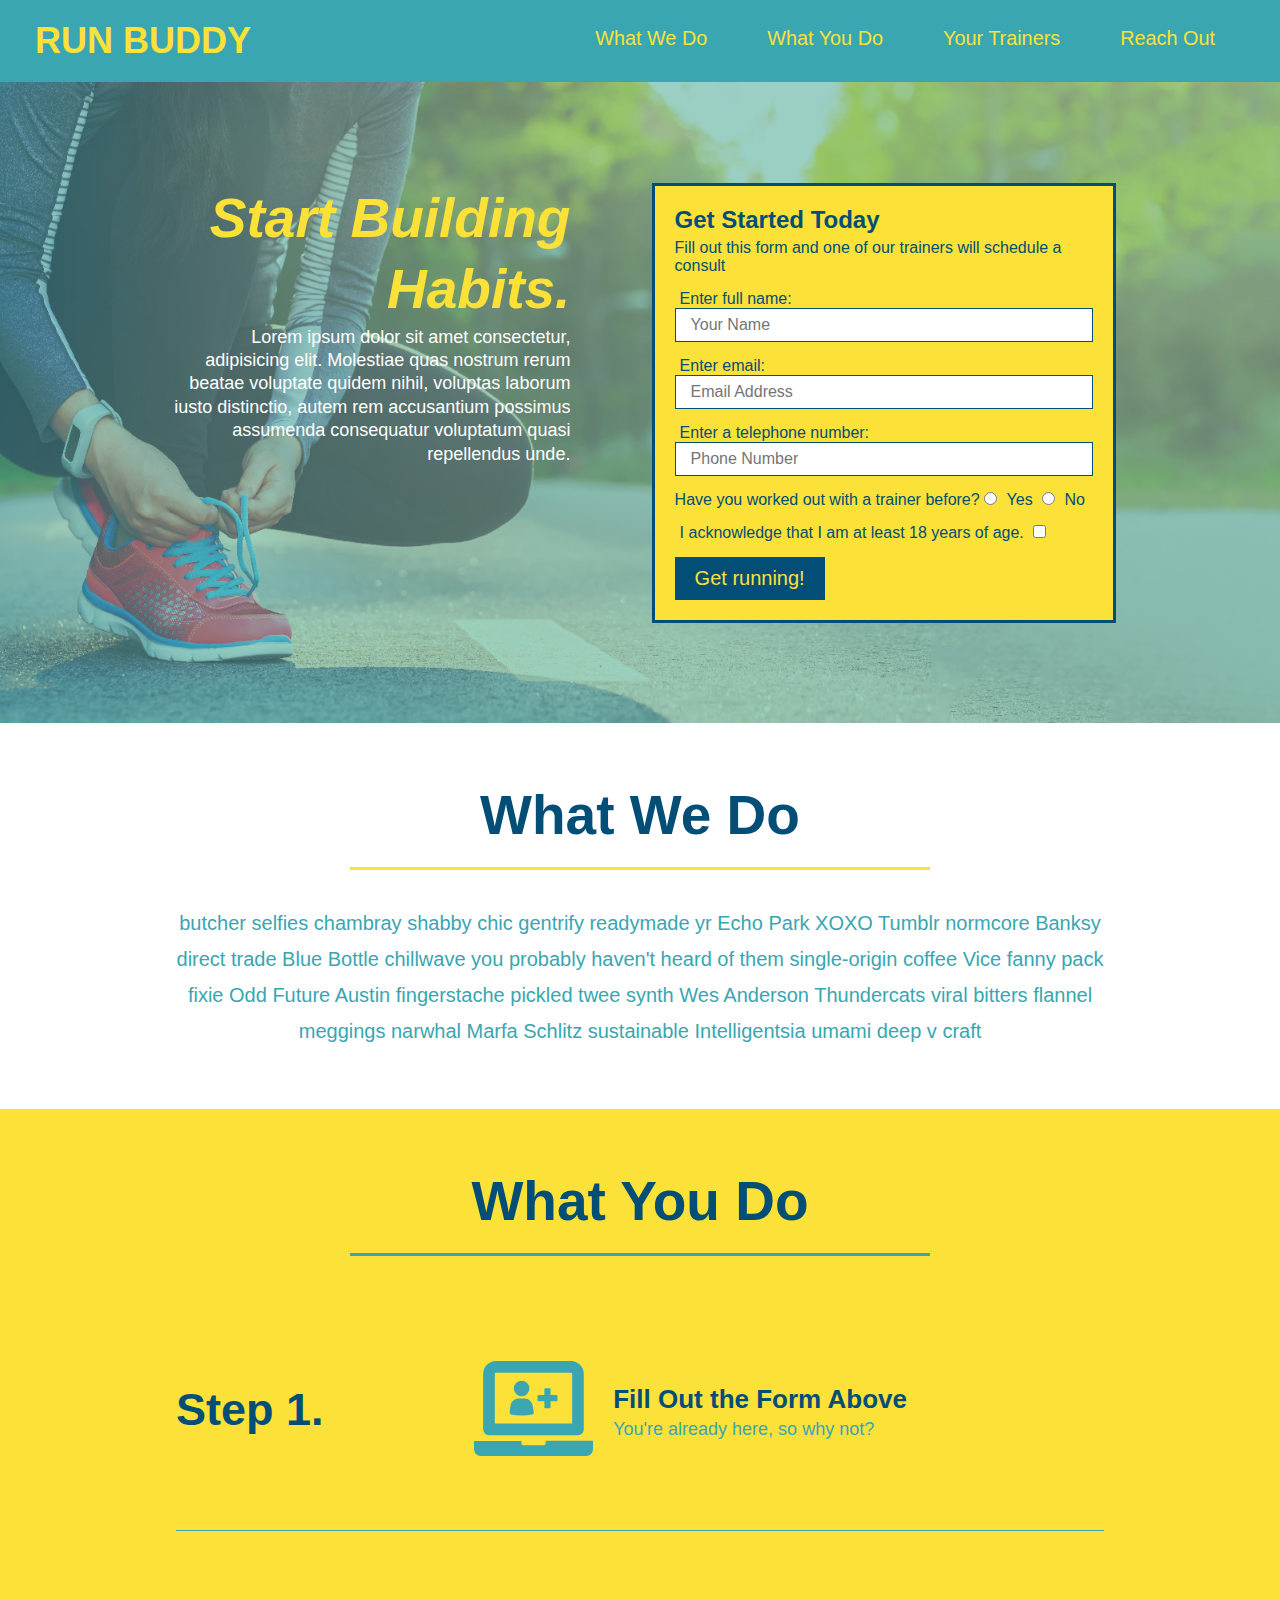
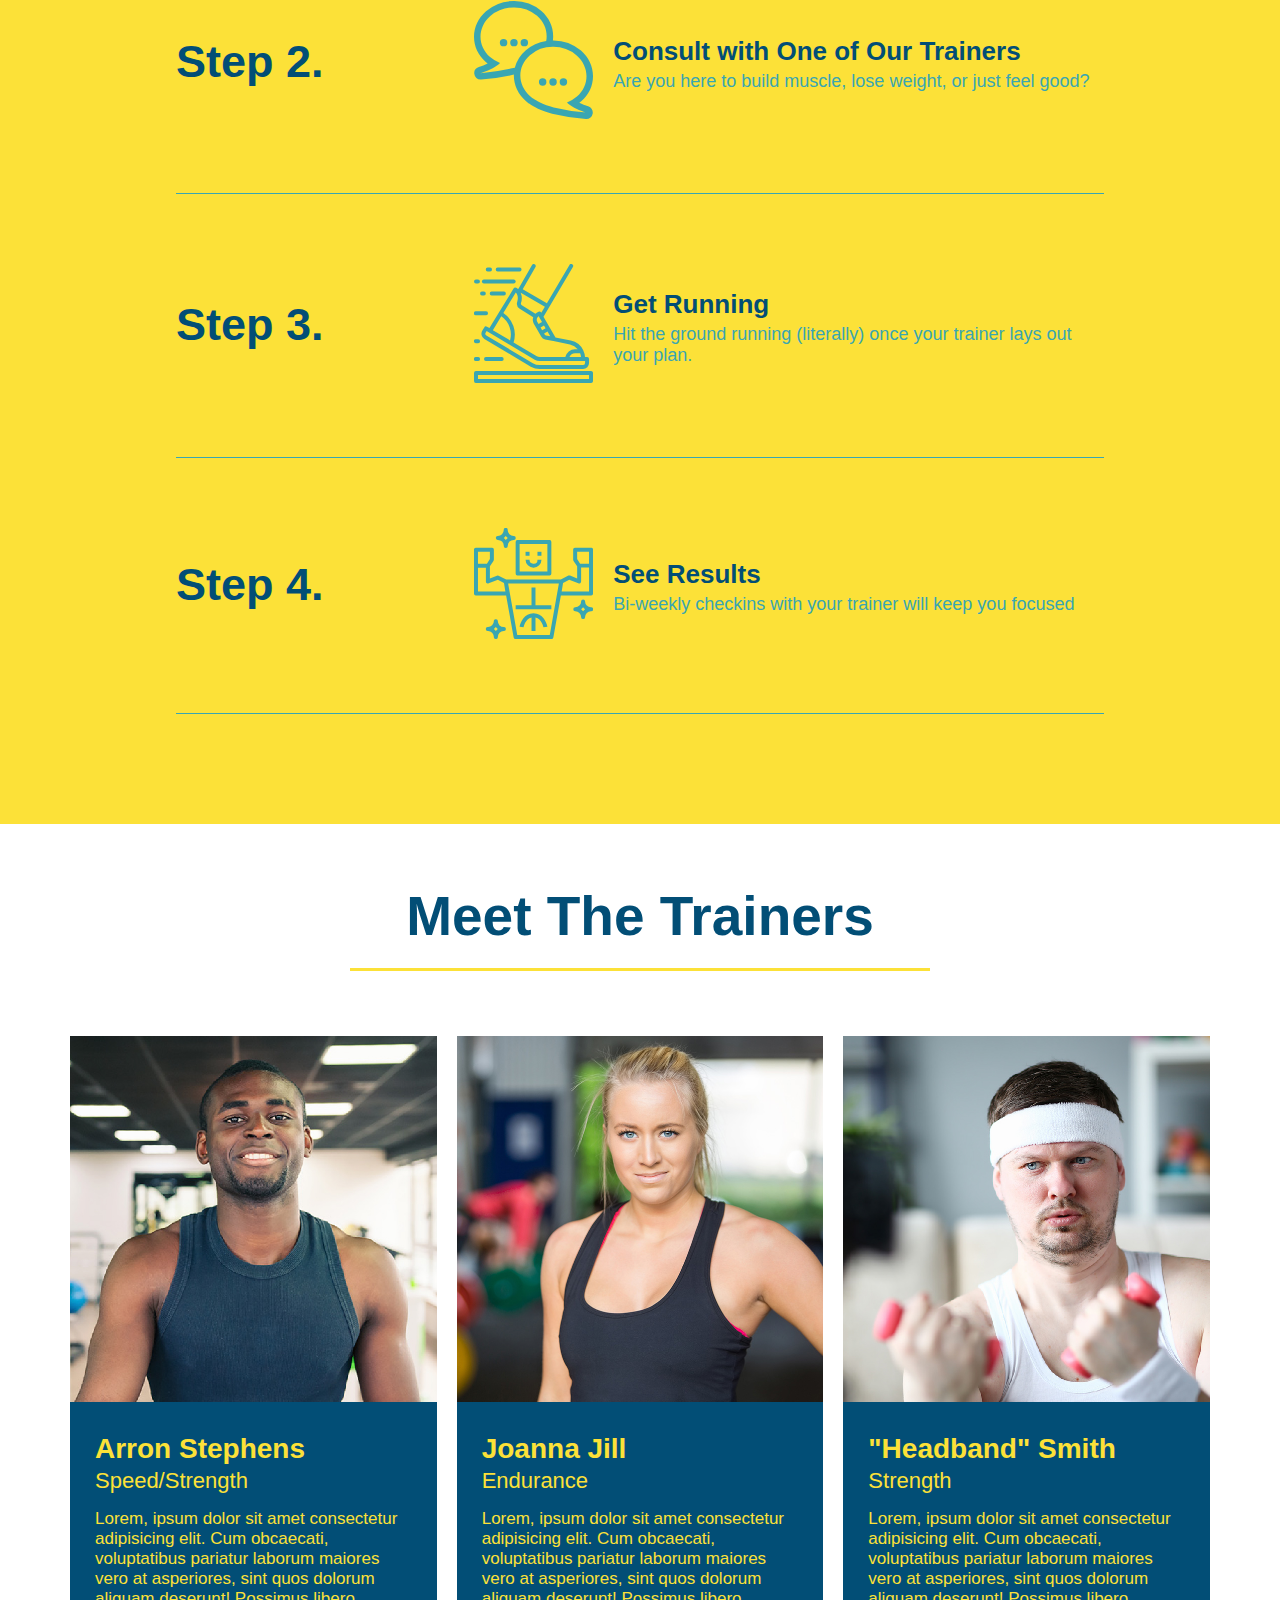
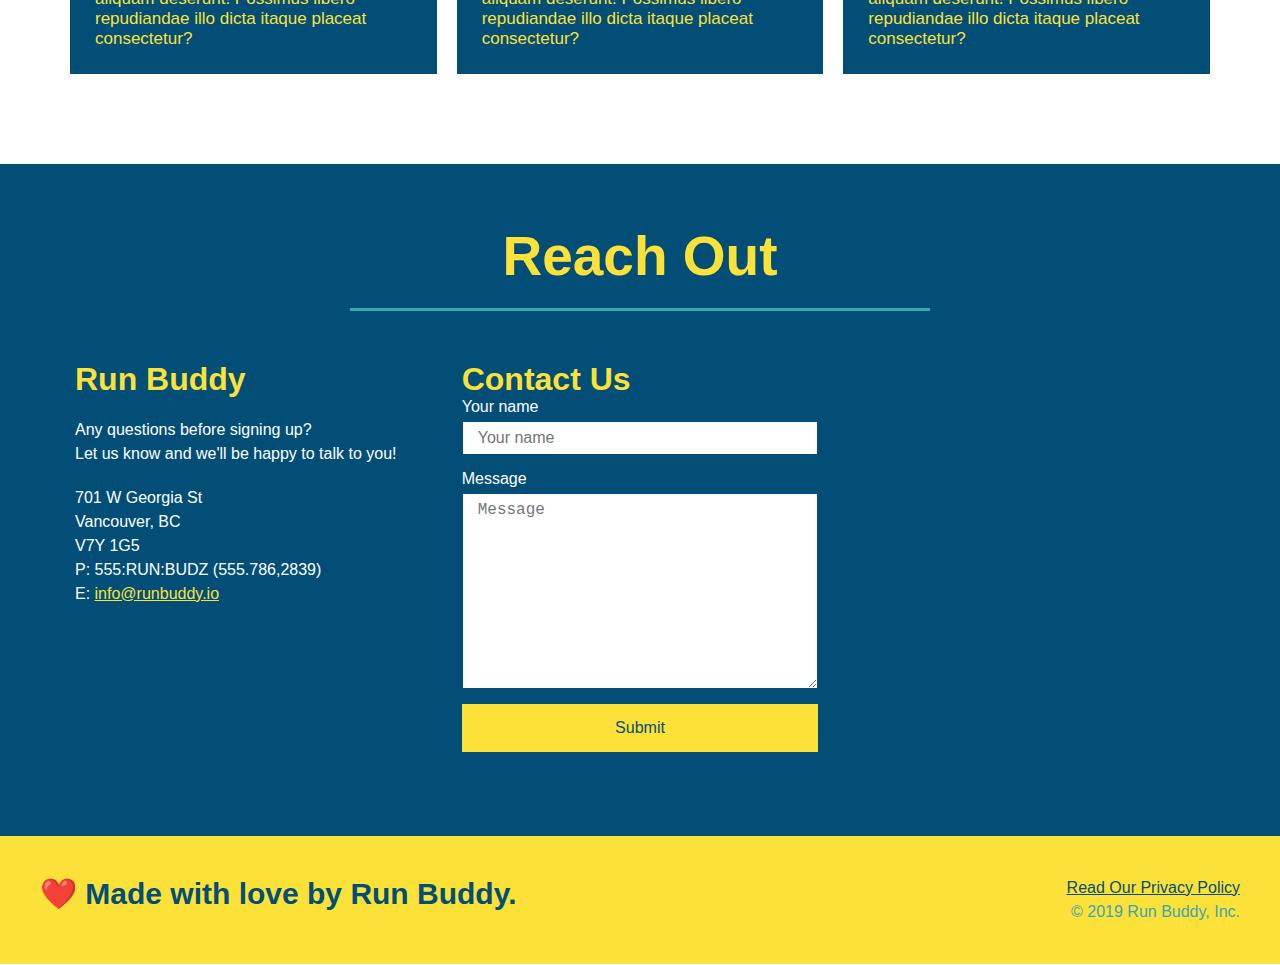
<file: index.html>
<!DOCTYPE html>
<html lang="en">
    <head>
        <meta charset="UTF-8" />
        <title>Run Buddy</title>
        <link rel="stylesheet" href="./assets/css/style.css" />
    </head>
    <body>
        <!-- navigation-->
        <header>
            <h1>
                <a href="/">RUN BUDDY</a>
            </h1>
            <nav>
                <ul>
                    <li>
                        <!-- Anchor element-->
                        <a href="./index.html#what-we-do">What We Do</a>
                    </li>
                    <li>
                        <a href="./index.html#what-you-do">What You Do</a>
                    </li>
                    <li>
                        <a href="./index.html#your-trainers">Your Trainers</a>
                    </li>
                    <li>
                        <a href="./index.html#reach-out">Reach Out</a>
                    </li>
                </ul>
            </nav>
        </header>

        <!-- jumbotron/hero-->
        <section class="hero">
            <div class="hero-cta">
                <h2>Start Building Habits.</h2>
                <p>
                    Lorem ipsum dolor sit amet consectetur, adipisicing elit. Molestiae quas nostrum rerum beatae voluptate quidem nihil, voluptas laborum iusto distinctio, autem rem accusantium possimus assumenda consequatur voluptatum quasi repellendus unde.
                </p>
            </div>
            <div class="hero-form">
                <h3>Get Started Today</h3>
                <p>Fill out this form and one of our trainers will schedule a consult</p>
                <form >
                    <label for="name">Enter full name:</label>
                    <input type="text" placeholder="Your Name" name="name" id="name" class="form-input"/><!-- name is for referencing response-->
                    <label for="email">Enter email:</label>
                    <input type="email" placeholder="Email Address" name="email" id="email" class="form-input"/><!-- id is linked to "for" attribute in label-->
                    <label for="phone">Enter a telephone number:</label>
                    <input type="tel" placeholder="Phone Number" name="phone" id="phone" class="form-input"/>
                    <p>
                        Have you worked out with a trainer before?
                        <input type="radio" name="trainer-confirm" id="trainer-yes" />
                        <label for="trainer-yes">Yes</label>
                        <input type="radio" name="trainer-confirm" id="trainer-no">
                        <label for="trainer-no">No</label>
                    </p>
                    <p>
                        <label for="checkbox">
                        I acknowledge that I am at least 18 years of age.
                        </label>
                        <input type="checkbox" name="age-confirm" id="checkbox" />
                    </p>
                    <button type="submit">Get running!</button>
                </form>
            </div>
        </section>

        <!-- "what we do" section-->
        <section id="what-we-do" class="intro">
            <div class="flex-row">
                <h2 class="section-title primary-border">What We Do</h2>
            </div>
            <div class="flex-row">
                <p>
                    butcher selfies chambray shabby chic gentrify readymade yr Echo Park XOXO Tumblr normcore Banksy direct trade Blue Bottle chillwave you probably haven't heard of them single-origin coffee Vice fanny pack fixie Odd Future Austin fingerstache pickled twee synth Wes Anderson Thundercats viral bitters flannel meggings narwhal Marfa Schlitz sustainable Intelligentsia umami deep v craft
                </p>
            </div>
        </section>

        <!-- "what you do" section-->
        <section id="what-you-do" class="steps">
            <div class="flex-row">
                <h2 class="section-title secondary-border">What You Do</h2>
            </div>
            <div class="step">
                <h3>Step 1.</h3>
                <div class="step-info">
                    <div class="step-img">
                        <img src="./assets/images/01-04-svgs/step-1.svg" alt="">
                    </div>
                    <div class="step-text">
                        <h4>Fill Out the Form Above</h4>
                        <p>You're already here, so why not?</p>
                    </div>
                </div>
            </div>
          
            <div class="step">
                <h3>Step 2.</h3>
                <div class="step-info">
                    <div class="step-img">
                        <img src="./assets/images/01-04-svgs/step-2.svg" alt="">
                    </div>
                    <div class="step-text">
                        <h4>Consult with One of Our Trainers</h4>
                        <p>Are you here to build muscle, lose weight, or just feel good?</p>
                    </div>
                </div>
            </div>
          
            <div class="step">
                <h3>Step 3.</h3>
                <div class="step-info">
                    <div class="step-img">
                        <img src="./assets/images/01-04-svgs/step-3.svg" alt="">
                    </div>
                    <div class="step-text">
                        <h4>Get Running</h4>
                        <p>Hit the ground running (literally) once your trainer lays out your plan.</p>
                    </div>
                </div>
            </div>
          
            <div class="step">
                <h3>Step 4.</h3>
                <div class="step-info">
                    <div class="step-img">
                        <img src="./assets/images/01-04-svgs/step-4.svg" alt="">
                    </div>
                    <div class="step-text">
                        <h4>See Results</h4>
                        <p>Bi-weekly checkins with your trainer will keep you focused</p>
                    </div>
                </div>
            </div>
          
        </section>

        <!-- “meet the trainers" section-->
        <section id="your-trainers"> 
            <div class="flex-row">
                <h2 class="section-title primary-border">
                    Meet The Trainers
                </h2>
            </div>
            <div class="trainers">
                <article class="trainer">
                    <img src="./assets/images/trainer-1.jpg" alt="Ready to pump iron">
                    <div class="trainer-bio">
                        <h3 class="trainer-name">Arron Stephens</h3>
                        <h4 class="trainer-role">Speed/Strength</h4>
                        <p>
                            Lorem, ipsum dolor sit amet consectetur adipisicing elit. Cum obcaecati, voluptatibus pariatur laborum maiores vero at asperiores, sint quos dolorum aliquam deserunt! Possimus libero repudiandae illo dicta itaque placeat consectetur?
                        </p>
                    </div>
                </article>
                <!-- second trainer bio -->
                <article class="trainer">
                    <img src="./assets/images/trainer-2.jpg" alt="Cooling off">
                    <div class="trainer-bio">
                        <h3 class="trainer-name">Joanna Jill</h3>
                        <h4 class="trainer-role">Endurance</h4>
                        <p>
                            Lorem, ipsum dolor sit amet consectetur adipisicing elit. Cum obcaecati, voluptatibus pariatur laborum maiores vero at asperiores, sint quos dolorum aliquam deserunt! Possimus libero repudiandae illo dicta itaque placeat consectetur?
                        </p>
                    </div>
                </article>
                <!-- third trainer bio -->
                <article class="trainer">
                    <img src="./assets/images/trainer-3.jpg" alt="Pink weights">
                    <div class="trainer-bio">
                        <h3 class="trainer-name">"Headband" Smith</h3>
                        <h4 class="trainer-role">Strength</h4>
                        <p>
                            Lorem, ipsum dolor sit amet consectetur adipisicing elit. Cum obcaecati, voluptatibus pariatur laborum maiores vero at asperiores, sint quos dolorum aliquam deserunt! Possimus libero repudiandae illo dicta itaque placeat consectetur?
                        </p>
                    </div>
                </article>
            </div>
        </section>

        <!-- "reach out" section-->
        <section id="reach-out" class="contact">
            <div class="flex-row">
                <h2 class="section-title tertiary-border">Reach Out</h2>
            </div>
            <div class="contact-info">
                <div class="address">
                    <h3>Run Buddy</h3>
                    <p>
                        Any questions before signing up?
                        <br>
                        Let us know and we'll be happy to talk to you!
                    </p>
                    <address>
                        701 W Georgia St<br>
                        Vancouver, BC<br>
                        V7Y 1G5<br>
                        P: 555:RUN:BUDZ (555.786,2839)<br>
                        E: <a href="mailto:info@runbuddy.io">info@runbuddy.io</a>
                    </address>
                </div>
                <div class="contact-form">
                    <h3>Contact Us</h3>
                    <form>
                        <label for="contact-name">Your name</label>
                        <input type="text" id="contact-name" placeholder="Your name">

                        <label for="contact-message">Message</label>
                        <textarea id="contact-message" placeholder="Message" cols="30" rows="10"></textarea>

                        <button type="submit">Submit</button>
                    </form>
                </div>
                <iframe src="https://www.google.com/maps/embed?pb=!1m18!1m12!1m3!1d83339.9983146113!2d-123.09279537241322!3d49.250338779763624!2m3!1f0!2f0!3f0!3m2!1i1024!2i768!4f13.1!3m3!1m2!1s0x5486717f45186a3f%3A0x26cdaebfb6f46250!2sCF%20Pacific%20Centre!5e0!3m2!1sen!2ssg!4v1629281639724!5m2!1sen!2ssg" 
                    style="border:0;" 
                    allowfullscreen="" 
                    loading="lazy">
                </iframe>                
            </div>
        </section>

        <!-- footer-->
        <footer>
            <h2>❤️ Made with love by Run Buddy.</h2>
            <div>
                <a href="./privacy-policy.html">Read Our Privacy Policy</a><br />
                &copy; 2019 Run Buddy, Inc.
            </div>
        </footer>
    </body>
</html>
</file>
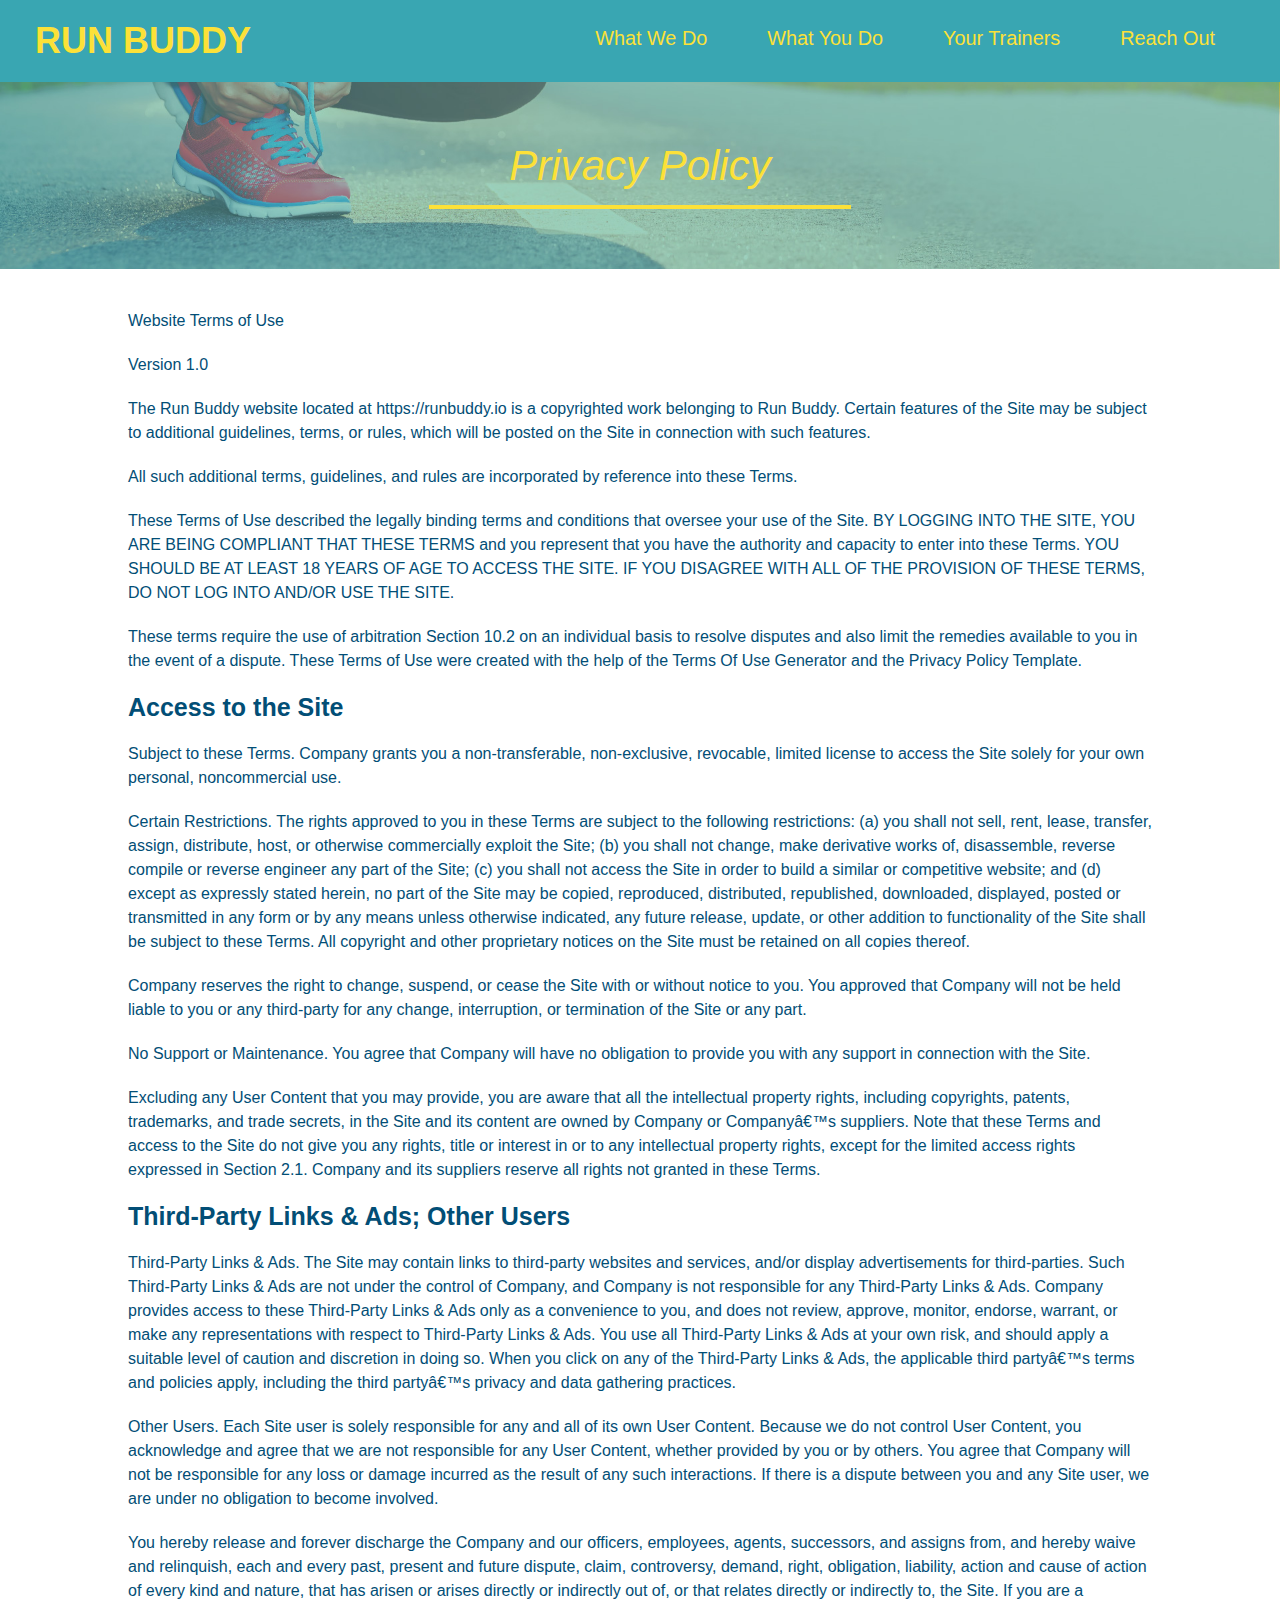
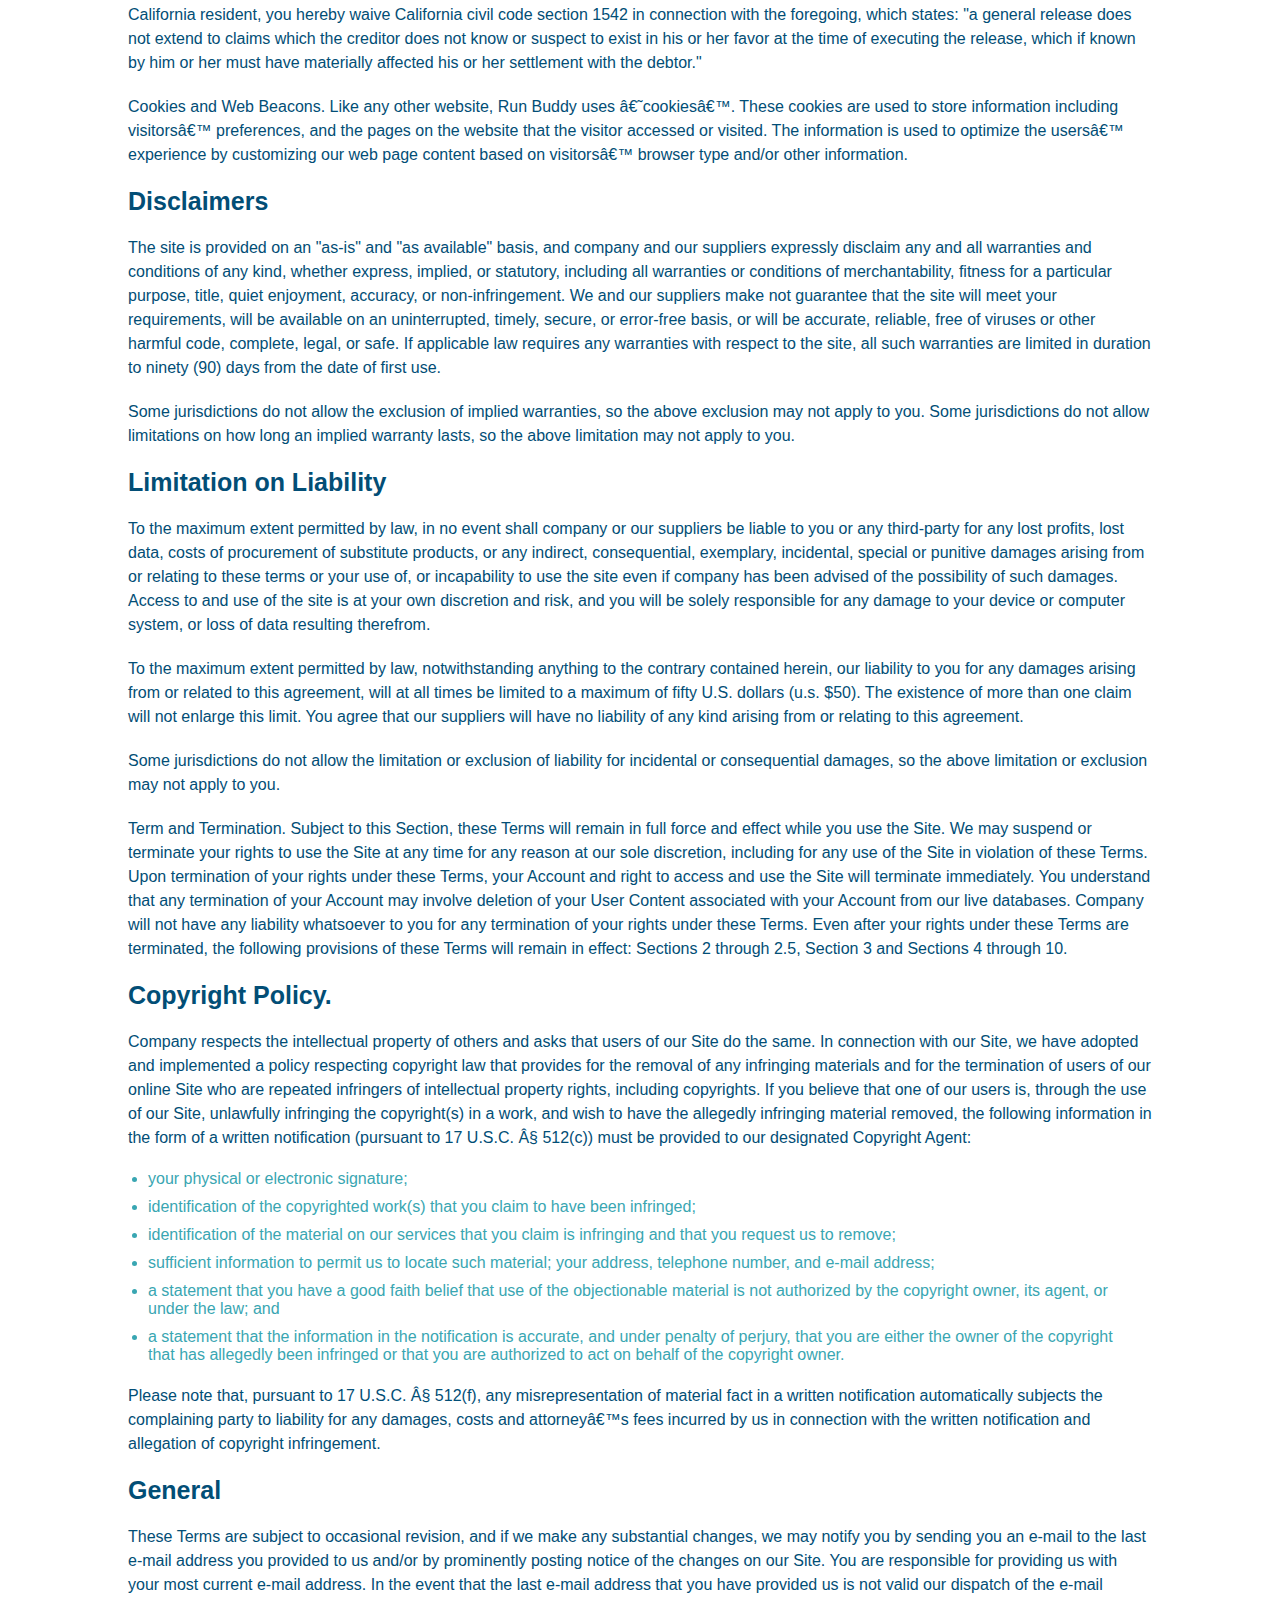
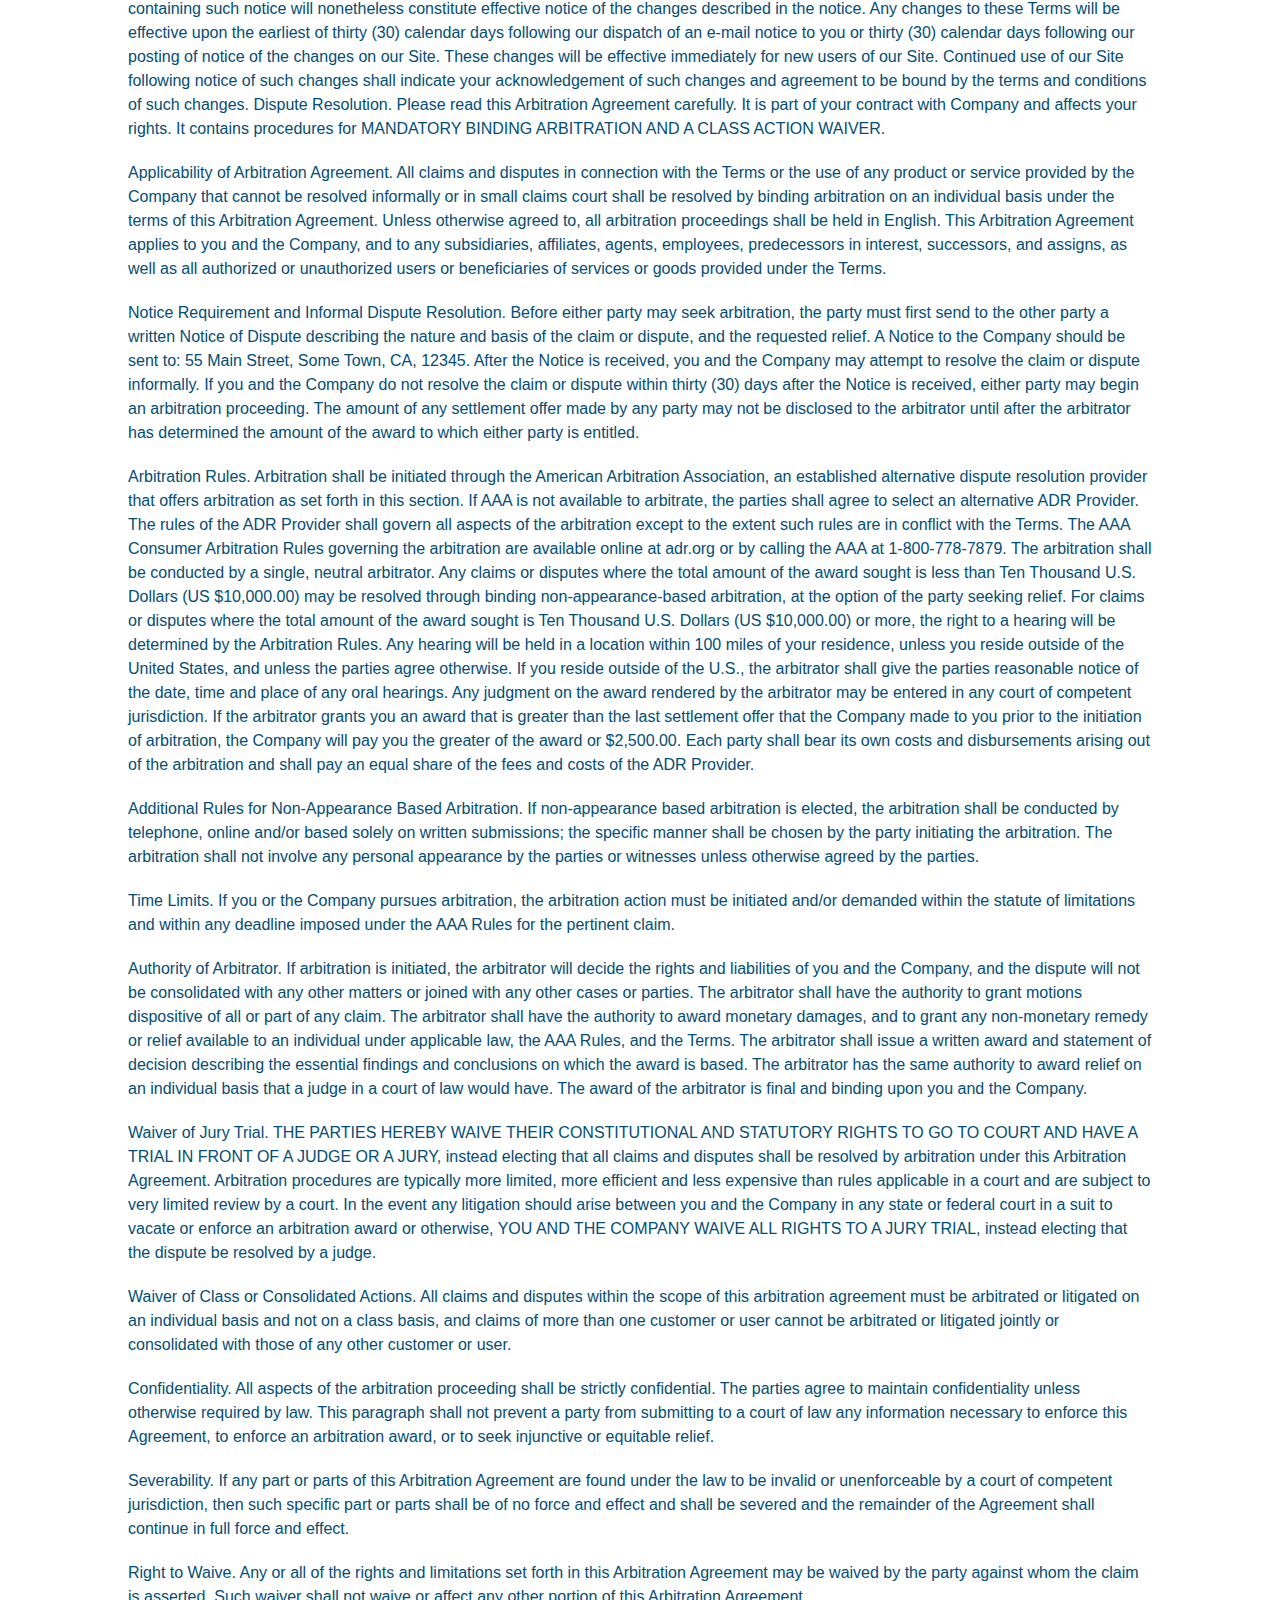
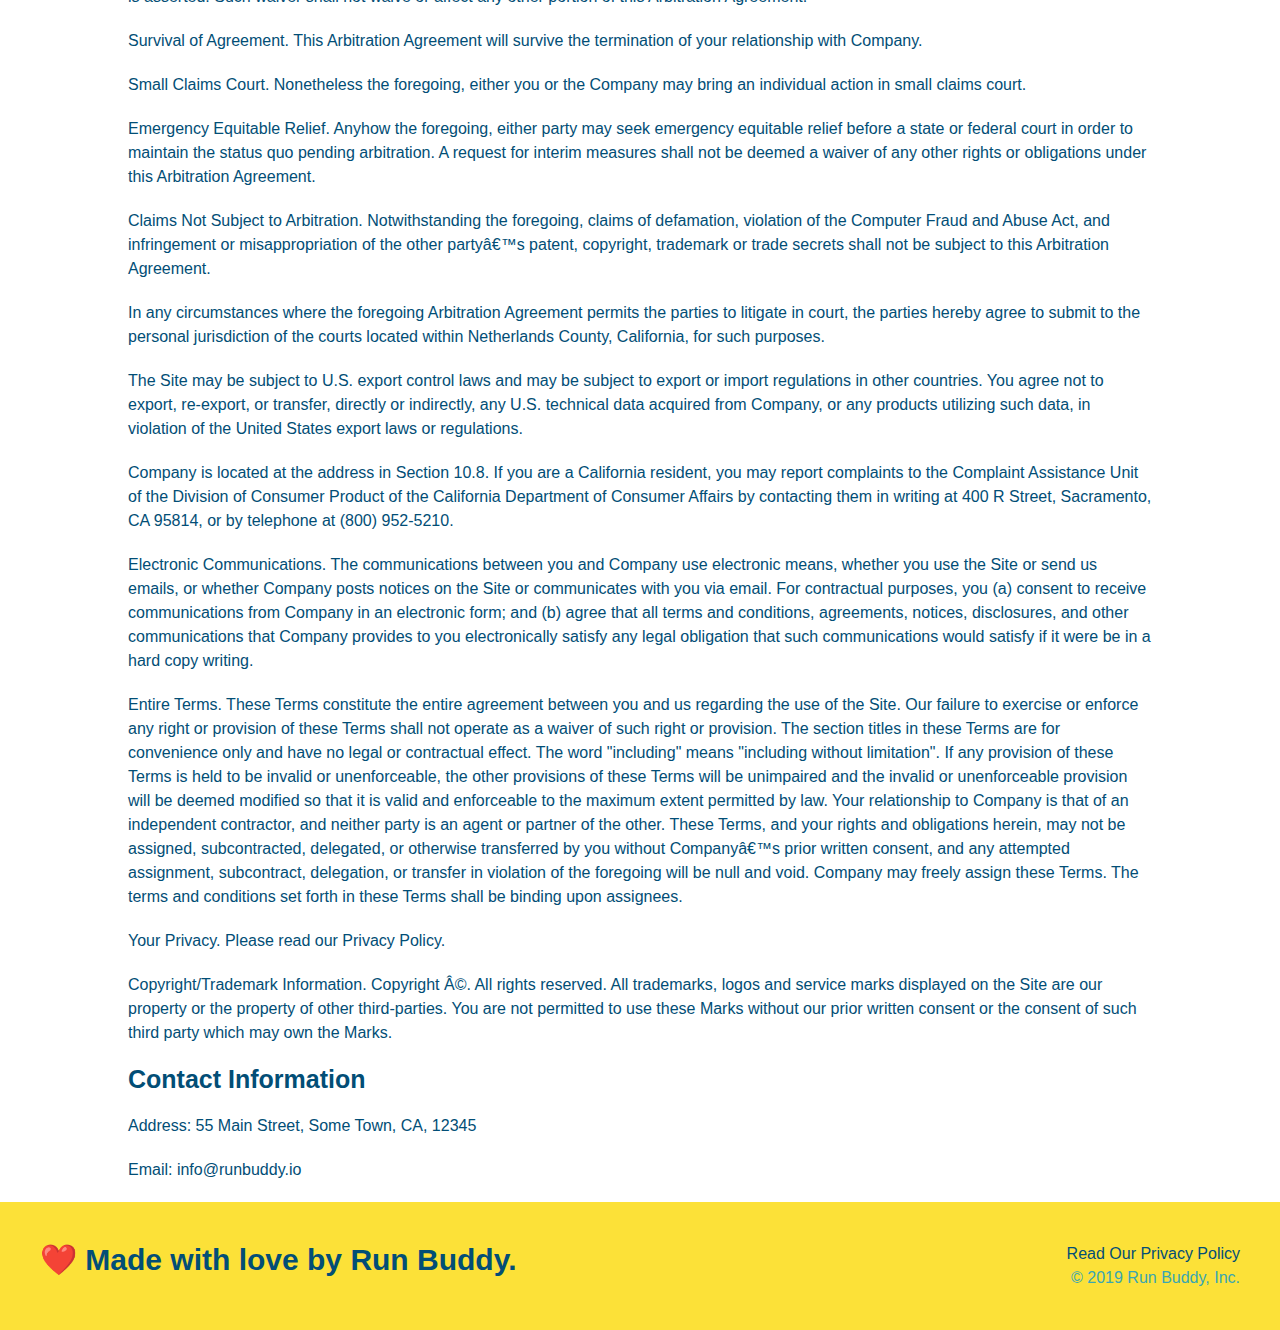
<file: privacy-policy.html>
<!DOCTYPE html>
<html lang="en">
  <head>
    <meta charset="UTF-8" />
    <title>Privacy Policy - Run Buddy</title>
    <link rel="stylesheet" href="./assets/css/style.css" />
    <link rel="stylesheet" href="./assets/css/secondary-styles.css" />
  </head>
  <body>
    <!-- navigation-->
    <header>
        <h1>
            <a href="/">RUN BUDDY</a>
        </h1>
        <nav>
            <ul>
                <li>
                    <!-- Anchor element-->
                    <a href="./index.html#what-we-do">What We Do</a>
                </li>
                <li>
                    <a href="./index.html#what-you-do">What You Do</a>
                </li>
                <li>
                    <a href="./index.html#your-trainers">Your Trainers</a>
                </li>
                <li>
                    <a href="./index.html#reach-out">Reach Out</a>
                </li>
            </ul>
        </nav>
    </header>

    <!-- jumbotron/hero-->
    <section class="hero">
        <h2 class="page-title">
            Privacy Policy
          </h2>
    </section>

    <article class="secondary-content">
        <p>
            Website Terms of Use
          </p>
    
          <p>
            Version 1.0
          </p>
    
          <p>
            The Run Buddy website located at https://runbuddy.io is a copyrighted work belonging to Run Buddy. Certain
            features of the Site may be subject to additional guidelines, terms, or rules, which will be posted on the Site
            in connection with such features.
          </p>
    
          <p>
            All such additional terms, guidelines, and rules are incorporated by reference into these Terms.
          </p>
    
          <p>
            These Terms of Use described the legally binding terms and conditions that oversee your use of the Site. BY
            LOGGING INTO THE SITE, YOU ARE BEING COMPLIANT THAT THESE TERMS and you represent that you have the authority
            and capacity to enter into these Terms. YOU SHOULD BE AT LEAST 18 YEARS OF AGE TO ACCESS THE SITE. IF YOU
            DISAGREE WITH ALL OF THE PROVISION OF THESE TERMS, DO NOT LOG INTO AND/OR USE THE SITE.
          </p>
    
          <p>
            These terms require the use of arbitration Section 10.2 on an individual basis to resolve disputes and also
            limit the remedies available to you in the event of a dispute. These Terms of Use were created with the help of
            the Terms Of Use Generator and the Privacy Policy Template.
          </p>
    
          <h3>
            Access to the Site
          </h3>
    
          <p>
            Subject to these Terms. Company grants you a non-transferable, non-exclusive, revocable, limited license to
            access the Site solely for your own personal, noncommercial use.
          </p>
    
          <p>
            Certain Restrictions. The rights approved to you in these Terms are subject to the following restrictions: (a)
            you shall not sell, rent, lease, transfer, assign, distribute, host, or otherwise commercially exploit the Site;
            (b) you shall not change, make derivative works of, disassemble, reverse compile or reverse engineer any part of
            the Site; (c) you shall not access the Site in order to build a similar or competitive website; and (d) except
            as expressly stated herein, no part of the Site may be copied, reproduced, distributed, republished, downloaded,
            displayed, posted or transmitted in any form or by any means unless otherwise indicated, any future release,
            update, or other addition to functionality of the Site shall be subject to these Terms. All copyright and other
            proprietary notices on the Site must be retained on all copies thereof.
          </p>
    
          <p>
            Company reserves the right to change, suspend, or cease the Site with or without notice to you. You approved
            that Company will not be held liable to you or any third-party for any change, interruption, or termination of
            the Site or any part.
          </p>
    
          <p>
            No Support or Maintenance. You agree that Company will have no obligation to provide you with any support in
            connection with the Site.
          </p>
    
          <p>
            Excluding any User Content that you may provide, you are aware that all the intellectual property rights,
            including copyrights, patents, trademarks, and trade secrets, in the Site and its content are owned by Company
            or Companyâ€™s suppliers. Note that these Terms and access to the Site do not give you any rights, title or
            interest in or to any intellectual property rights, except for the limited access rights expressed in Section
            2.1. Company and its suppliers reserve all rights not granted in these Terms.
          </p>
    
          <h3>
            Third-Party Links & Ads; Other Users
          </h3>
    
          <p>
            Third-Party Links & Ads. The Site may contain links to third-party websites and services, and/or display
            advertisements for third-parties. Such Third-Party Links & Ads are not under the control of Company, and Company
            is not responsible for any Third-Party Links & Ads. Company provides access to these Third-Party Links & Ads
            only as a convenience to you, and does not review, approve, monitor, endorse, warrant, or make any
            representations with respect to Third-Party Links & Ads. You use all Third-Party Links & Ads at your own risk,
            and should apply a suitable level of caution and discretion in doing so. When you click on any of the
            Third-Party Links & Ads, the applicable third partyâ€™s terms and policies apply, including the third partyâ€™s
            privacy and data gathering practices.
          </p>
    
          <p>
            Other Users. Each Site user is solely responsible for any and all of its own User Content. Because we do not
            control User Content, you acknowledge and agree that we are not responsible for any User Content, whether
            provided by you or by others. You agree that Company will not be responsible for any loss or damage incurred as
            the result of any such interactions. If there is a dispute between you and any Site user, we are under no
            obligation to become involved.
          </p>
    
          <p>
            You hereby release and forever discharge the Company and our officers, employees, agents, successors, and
            assigns from, and hereby waive and relinquish, each and every past, present and future dispute, claim,
            controversy, demand, right, obligation, liability, action and cause of action of every kind and nature, that has
            arisen or arises directly or indirectly out of, or that relates directly or indirectly to, the Site. If you are
            a California resident, you hereby waive California civil code section 1542 in connection with the foregoing,
            which states: "a general release does not extend to claims which the creditor does not know or suspect to exist
            in his or her favor at the time of executing the release, which if known by him or her must have materially
            affected his or her settlement with the debtor."
          </p>
    
          <p>
            Cookies and Web Beacons. Like any other website, Run Buddy uses â€˜cookiesâ€™. These cookies are used to store
            information including visitorsâ€™ preferences, and the pages on the website that the visitor accessed or visited.
            The information is used to optimize the usersâ€™ experience by customizing our web page content based on visitorsâ€™
            browser type and/or other information.
          </p>
    
          <h3>
            Disclaimers
          </h3>
    
          <p>
            The site is provided on an "as-is" and "as available" basis, and company and our suppliers expressly disclaim
            any and all warranties and conditions of any kind, whether express, implied, or statutory, including all
            warranties or conditions of merchantability, fitness for a particular purpose, title, quiet enjoyment, accuracy,
            or non-infringement. We and our suppliers make not guarantee that the site will meet your requirements, will be
            available on an uninterrupted, timely, secure, or error-free basis, or will be accurate, reliable, free of
            viruses or other harmful code, complete, legal, or safe. If applicable law requires any warranties with respect
            to the site, all such warranties are limited in duration to ninety (90) days from the date of first use.
          </p>
    
          <p>
            Some jurisdictions do not allow the exclusion of implied warranties, so the above exclusion may not apply to
            you. Some jurisdictions do not allow limitations on how long an implied warranty lasts, so the above limitation
            may not apply to you.
          </p>
    
          <h3>
            Limitation on Liability
          </h3>
    
          <p>
            To the maximum extent permitted by law, in no event shall company or our suppliers be liable to you or any
            third-party for any lost profits, lost data, costs of procurement of substitute products, or any indirect,
            consequential, exemplary, incidental, special or punitive damages arising from or relating to these terms or
            your use of, or incapability to use the site even if company has been advised of the possibility of such
            damages. Access to and use of the site is at your own discretion and risk, and you will be solely responsible
            for any damage to your device or computer system, or loss of data resulting therefrom.
          </p>
    
          <p>
            To the maximum extent permitted by law, notwithstanding anything to the contrary contained herein, our liability
            to you for any damages arising from or related to this agreement, will at all times be limited to a maximum of
            fifty U.S. dollars (u.s. $50). The existence of more than one claim will not enlarge this limit. You agree that
            our suppliers will have no liability of any kind arising from or relating to this agreement.
          </p>
    
          <p>
            Some jurisdictions do not allow the limitation or exclusion of liability for incidental or consequential
            damages, so the above limitation or exclusion may not apply to you.
          </p>
    
          <p>
            Term and Termination. Subject to this Section, these Terms will remain in full force and effect while you use
            the Site. We may suspend or terminate your rights to use the Site at any time for any reason at our sole
            discretion, including for any use of the Site in violation of these Terms. Upon termination of your rights under
            these Terms, your Account and right to access and use the Site will terminate immediately. You understand that
            any termination of your Account may involve deletion of your User Content associated with your Account from our
            live databases. Company will not have any liability whatsoever to you for any termination of your rights under
            these Terms. Even after your rights under these Terms are terminated, the following provisions of these Terms
            will remain in effect: Sections 2 through 2.5, Section 3 and Sections 4 through 10.
          </p>
    
          <h3>
            Copyright Policy.
          </h3>
    
          <p>
            Company respects the intellectual property of others and asks that users of our Site do the same. In connection
            with our Site, we have adopted and implemented a policy respecting copyright law that provides for the removal
            of any infringing materials and for the termination of users of our online Site who are repeated infringers of
            intellectual property rights, including copyrights. If you believe that one of our users is, through the use of
            our Site, unlawfully infringing the copyright(s) in a work, and wish to have the allegedly infringing material
            removed, the following information in the form of a written notification (pursuant to 17 U.S.C. Â§ 512(c)) must
            be provided to our designated Copyright Agent:
          </p>
    
          <ul>
            <li>
              your physical or electronic signature;
            </li>
            <li>
              identification of the copyrighted work(s) that you claim to have been infringed;
            </li>
            <li>
              identification of the material on our services that you claim is infringing and that you request us to remove;
            </li>
            <li>
              sufficient information to permit us to locate such material; your address, telephone number, and e-mail
              address;
            </li>
            <li>
              a statement that you have a good faith belief that use of the objectionable material is not authorized by the
              copyright owner, its agent, or under the law; and
            </li>
            <li>
              a statement that the information in the notification is accurate, and under penalty of perjury, that you are
              either the owner of the copyright that has allegedly been infringed or that you are authorized to act on
              behalf of the copyright owner.
            </li>
          </ul>
    
          <p>
            Please note that, pursuant to 17 U.S.C. Â§ 512(f), any misrepresentation of material fact in a written
            notification automatically subjects the complaining party to liability for any damages, costs and attorneyâ€™s
            fees incurred by us in connection with the written notification and allegation of copyright infringement.
          </p>
    
          <h3>
            General
          </h3>
    
          <p>
            These Terms are subject to occasional revision, and if we make any substantial changes, we may notify you by
            sending you an e-mail to the last e-mail address you provided to us and/or by prominently posting notice of the
            changes on our Site. You are responsible for providing us with your most current e-mail address. In the event
            that the last e-mail address that you have provided us is not valid our dispatch of the e-mail containing such
            notice will nonetheless constitute effective notice of the changes described in the notice. Any changes to these
            Terms will be effective upon the earliest of thirty (30) calendar days following our dispatch of an e-mail
            notice to you or thirty (30) calendar days following our posting of notice of the changes on our Site. These
            changes will be effective immediately for new users of our Site. Continued use of our Site following notice of
            such changes shall indicate your acknowledgement of such changes and agreement to be bound by the terms and
            conditions of such changes. Dispute Resolution. Please read this Arbitration Agreement carefully. It is part of
            your contract with Company and affects your rights. It contains procedures for MANDATORY BINDING ARBITRATION AND
            A CLASS ACTION WAIVER.
          </p>
    
          <p>
            Applicability of Arbitration Agreement. All claims and disputes in connection with the Terms or the use of any
            product or service provided by the Company that cannot be resolved informally or in small claims court shall be
            resolved by binding arbitration on an individual basis under the terms of this Arbitration Agreement. Unless
            otherwise agreed to, all arbitration proceedings shall be held in English. This Arbitration Agreement applies to
            you and the Company, and to any subsidiaries, affiliates, agents, employees, predecessors in interest,
            successors, and assigns, as well as all authorized or unauthorized users or beneficiaries of services or goods
            provided under the Terms.
          </p>
    
          <p>
            Notice Requirement and Informal Dispute Resolution. Before either party may seek arbitration, the party must
            first send to the other party a written Notice of Dispute describing the nature and basis of the claim or
            dispute, and the requested relief. A Notice to the Company should be sent to: 55 Main Street, Some Town, CA,
            12345. After the Notice is received, you and the Company may attempt to resolve the claim or dispute informally.
            If you and the Company do not resolve the claim or dispute within thirty (30) days after the Notice is received,
            either party may begin an arbitration proceeding. The amount of any settlement offer made by any party may not
            be disclosed to the arbitrator until after the arbitrator has determined the amount of the award to which either
            party is entitled.
          </p>
    
          <p>
            Arbitration Rules. Arbitration shall be initiated through the American Arbitration Association, an established
            alternative dispute resolution provider that offers arbitration as set forth in this section. If AAA is not
            available to arbitrate, the parties shall agree to select an alternative ADR Provider. The rules of the ADR
            Provider shall govern all aspects of the arbitration except to the extent such rules are in conflict with the
            Terms. The AAA Consumer Arbitration Rules governing the arbitration are available online at adr.org or by
            calling the AAA at 1-800-778-7879. The arbitration shall be conducted by a single, neutral arbitrator. Any
            claims or disputes where the total amount of the award sought is less than Ten Thousand U.S. Dollars (US
            $10,000.00) may be resolved through binding non-appearance-based arbitration, at the option of the party seeking
            relief. For claims or disputes where the total amount of the award sought is Ten Thousand U.S. Dollars (US
            $10,000.00) or more, the right to a hearing will be determined by the Arbitration Rules. Any hearing will be
            held in a location within 100 miles of your residence, unless you reside outside of the United States, and
            unless the parties agree otherwise. If you reside outside of the U.S., the arbitrator shall give the parties
            reasonable notice of the date, time and place of any oral hearings. Any judgment on the award rendered by the
            arbitrator may be entered in any court of competent jurisdiction. If the arbitrator grants you an award that is
            greater than the last settlement offer that the Company made to you prior to the initiation of arbitration, the
            Company will pay you the greater of the award or $2,500.00. Each party shall bear its own costs and
            disbursements arising out of the arbitration and shall pay an equal share of the fees and costs of the ADR
            Provider.
          </p>
    
          <p>
            Additional Rules for Non-Appearance Based Arbitration. If non-appearance based arbitration is elected, the
            arbitration shall be conducted by telephone, online and/or based solely on written submissions; the specific
            manner shall be chosen by the party initiating the arbitration. The arbitration shall not involve any personal
            appearance by the parties or witnesses unless otherwise agreed by the parties.
          </p>
    
          <p>
            Time Limits. If you or the Company pursues arbitration, the arbitration action must be initiated and/or demanded
            within the statute of limitations and within any deadline imposed under the AAA Rules for the pertinent claim.
          </p>
    
          <p>
            Authority of Arbitrator. If arbitration is initiated, the arbitrator will decide the rights and liabilities of
            you and the Company, and the dispute will not be consolidated with any other matters or joined with any other
            cases or parties. The arbitrator shall have the authority to grant motions dispositive of all or part of any
            claim. The arbitrator shall have the authority to award monetary damages, and to grant any non-monetary remedy
            or relief available to an individual under applicable law, the AAA Rules, and the Terms. The arbitrator shall
            issue a written award and statement of decision describing the essential findings and conclusions on which the
            award is based. The arbitrator has the same authority to award relief on an individual basis that a judge in a
            court of law would have. The award of the arbitrator is final and binding upon you and the Company.
          </p>
    
          <p>
            Waiver of Jury Trial. THE PARTIES HEREBY WAIVE THEIR CONSTITUTIONAL AND STATUTORY RIGHTS TO GO TO COURT AND HAVE
            A TRIAL IN FRONT OF A JUDGE OR A JURY, instead electing that all claims and disputes shall be resolved by
            arbitration under this Arbitration Agreement. Arbitration procedures are typically more limited, more efficient
            and less expensive than rules applicable in a court and are subject to very limited review by a court. In the
            event any litigation should arise between you and the Company in any state or federal court in a suit to vacate
            or enforce an arbitration award or otherwise, YOU AND THE COMPANY WAIVE ALL RIGHTS TO A JURY TRIAL, instead
            electing that the dispute be resolved by a judge.
          </p>
    
          <p>
            Waiver of Class or Consolidated Actions. All claims and disputes within the scope of this arbitration agreement
            must be arbitrated or litigated on an individual basis and not on a class basis, and claims of more than one
            customer or user cannot be arbitrated or litigated jointly or consolidated with those of any other customer or
            user.
          </p>
    
          <p>
            Confidentiality. All aspects of the arbitration proceeding shall be strictly confidential. The parties agree to
            maintain confidentiality unless otherwise required by law. This paragraph shall not prevent a party from
            submitting to a court of law any information necessary to enforce this Agreement, to enforce an arbitration
            award, or to seek injunctive or equitable relief.
          </p>
    
          <p>
            Severability. If any part or parts of this Arbitration Agreement are found under the law to be invalid or
            unenforceable by a court of competent jurisdiction, then such specific part or parts shall be of no force and
            effect and shall be severed and the remainder of the Agreement shall continue in full force and effect.
          </p>
    
          <p>
            Right to Waive. Any or all of the rights and limitations set forth in this Arbitration Agreement may be waived
            by the party against whom the claim is asserted. Such waiver shall not waive or affect any other portion of this
            Arbitration Agreement.
          </p>
    
          <p>
            Survival of Agreement. This Arbitration Agreement will survive the termination of your relationship with
            Company.
          </p>
    
          <p>
            Small Claims Court. Nonetheless the foregoing, either you or the Company may bring an individual action in small
            claims court.
          </p>
    
          <p>
            Emergency Equitable Relief. Anyhow the foregoing, either party may seek emergency equitable relief before a
            state or federal court in order to maintain the status quo pending arbitration. A request for interim measures
            shall not be deemed a waiver of any other rights or obligations under this Arbitration Agreement.
          </p>
    
          <p>
            Claims Not Subject to Arbitration. Notwithstanding the foregoing, claims of defamation, violation of the
            Computer Fraud and Abuse Act, and infringement or misappropriation of the other partyâ€™s patent, copyright,
            trademark or trade secrets shall not be subject to this Arbitration Agreement.
          </p>
    
          <p>
            In any circumstances where the foregoing Arbitration Agreement permits the parties to litigate in court, the
            parties hereby agree to submit to the personal jurisdiction of the courts located within Netherlands County,
            California, for such purposes.
          </p>
    
          <p>
            The Site may be subject to U.S. export control laws and may be subject to export or import regulations in other
            countries. You agree not to export, re-export, or transfer, directly or indirectly, any U.S. technical data
            acquired from Company, or any products utilizing such data, in violation of the United States export laws or
            regulations.
          </p>
    
          <p>
            Company is located at the address in Section 10.8. If you are a California resident, you may report complaints
            to the Complaint Assistance Unit of the Division of Consumer Product of the California Department of Consumer
            Affairs by contacting them in writing at 400 R Street, Sacramento, CA 95814, or by telephone at (800) 952-5210.
          </p>
    
          <p>
            Electronic Communications. The communications between you and Company use electronic means, whether you use the
            Site or send us emails, or whether Company posts notices on the Site or communicates with you via email. For
            contractual purposes, you (a) consent to receive communications from Company in an electronic form; and (b)
            agree that all terms and conditions, agreements, notices, disclosures, and other communications that Company
            provides to you electronically satisfy any legal obligation that such communications would satisfy if it were be
            in a hard copy writing.
          </p>
    
          <p>
            Entire Terms. These Terms constitute the entire agreement between you and us regarding the use of the Site. Our
            failure to exercise or enforce any right or provision of these Terms shall not operate as a waiver of such right
            or provision. The section titles in these Terms are for convenience only and have no legal or contractual
            effect. The word "including" means "including without limitation". If any provision of these Terms is held to be
            invalid or unenforceable, the other provisions of these Terms will be unimpaired and the invalid or
            unenforceable provision will be deemed modified so that it is valid and enforceable to the maximum extent
            permitted by law. Your relationship to Company is that of an independent contractor, and neither party is an
            agent or partner of the other. These Terms, and your rights and obligations herein, may not be assigned,
            subcontracted, delegated, or otherwise transferred by you without Companyâ€™s prior written consent, and any
            attempted assignment, subcontract, delegation, or transfer in violation of the foregoing will be null and void.
            Company may freely assign these Terms. The terms and conditions set forth in these Terms shall be binding upon
            assignees.
          </p>
    
          <p>
            Your Privacy. Please read our Privacy Policy.
          </p>
    
          <p>
            Copyright/Trademark Information. Copyright Â©. All rights reserved. All trademarks, logos and service marks
            displayed on the Site are our property or the property of other third-parties. You are not permitted to use
            these Marks without our prior written consent or the consent of such third party which may own the Marks.
          </p>
    
          <h3>
            Contact Information
          </h3>
    
          <p>
            Address: 55 Main Street, Some Town, CA, 12345
          </p>
    
          <p>
            Email: info@runbuddy.io
          </p>
    </article>
    <!-- footer-->
    <footer>
        <h2>❤️ Made with love by Run Buddy.</h2>
        <div>
            <a>Read Our Privacy Policy</a><br />
            &copy; 2019 Run Buddy, Inc.
        </div>
    </footer>
  </body>
</html>
</file>
<file: assets/css/style.css>
* {
    margin: 0;
    padding: 0;
    box-sizing: border-box;
}

body {
    color: #39a6b2;
    font-family: Helvetica, Arial, sans-serif;
    
}

header {
    padding: 20px 35px;
    background-color: #39a6b2;
    display: flex;
    justify-content: space-between;
    flex-wrap: wrap;
}

header h1 {
    font-weight: bold;
    font-size: 36px;
    color: #fce138;
    margin: 0;
    /* display: inline; let whatever is floated right have space */
}

header a {
    text-decoration: none;
    color: #fce138;
}

header nav {
    /* float: right; */
    margin: 7px 0;
}

/* header nav ul li { be careful to check that ul is defined & not ol
    display: inline;
} */

header nav ul {
    display: flex;
    justify-content: space-between;
    flex-wrap: wrap;
    align-items: center;
    list-style: none;
}

header nav ul li a {
    margin: 0 30px;
    font-weight: lighter;
    font-size: 1.55vw;
}

section {
    padding: 60px;
}

/* hero */
.hero {
    background-image: url("../images/hero-bg.jpg");
    /* height: 700px; */
    background-size: cover;
    background-position: center;
    /* position: relative; */
    display: flex;
    justify-content: center;
    flex-wrap: wrap;
}

.hero-cta {
    width: 35%;
    text-align: right;
    margin: 3.5%;
    color: #fff;
    font-size: 18px;
    line-height: 1.3;
}

.hero-cta h2 {
    font-style: italic;
    font-size: 55px;
    color: #fce138;
}

.hero-form {
    background-color: #fce138;
    padding: 20px;
    width: 500px;
    color: #024e76;
    border-style: solid;
    border-width: 3px;
    border-color: #024e76;
    /* position: absolute; */
    /* bottom: 100px; */
    /* right: 140px; */
    width: 40%;
    margin: 3.5%;
}

.hero-form h3 {
    font-size: 24px;
    margin: 0;
}

.hero-form p {
    margin: 5px 0 15px 0;
}

.hero-form label {
    margin: 0 5px;
}

.form-input {
    border: 1px solid #024e76;
    display: block; /* display each line separately */
    padding: 7px 15px;
    color: #024e76;
    font-size: 16px;
    width: 100%;
    margin-bottom: 15px;
}

.hero-form button {
    color: #fce138;
    background-color: #024e76;
    border: none;
    font-size: 20px;
    padding: 10px 20px;
}

/* main sections */

/* .intro {
    text-align: center;
} */

.steps {
    /* text-align: center; */
    background: #fce138;
}

.flex-row{
    display: flex;
}

.section-title {
    font-size: 55px;
    color: #024e76;
    /* margin-bottom: 35px; */
    /* padding: 0 100px 20px 100px; */
    border-bottom: 3px solid;
    /* display: inline-block; */
    padding-bottom: 20px;
    margin: 0 auto 35px auto;
    text-align: center;
    width: 50%;
}

.primary-border {
    border-color: #fce138;
}

.secondary-border {
    border-color: #39a6b2;
}

.intro p {
    line-height: 1.8;
    width: 80%;
    font-size: 20px;
    margin: 0 auto;
    text-align: center;
}

/* .steps div {
    margin-bottom: 80px;
} */

/* .steps img {
    width: 15%;
    margin: 10px 0;
} */

.step {
    margin: 50px auto;
    padding-bottom: 50px;
    width: 80%;
    border-bottom: 1px solid #39a6b2;
    display: flex;
    justify-content: space-between;
    flex-wrap: wrap;
    align-items: center;
}

.step h3 {
    color: #024e76;
    font-size: 45px;
    /* margin-top: 10px; */
    flex: 1 30%;
}

.step-info {
    flex: 2 70%;
    display: flex;
    flex-wrap: wrap;
    align-items: center;
}

.step-img {
    flex: 1 12%;
    margin: 20px;
}


.step-img img {/* for Microsoft Edge */
    max-width: 100%;
}

.step-text {
    flex: 12;
}

/* .steps span {
    font-size: 39px;
} */

.step-text h4 {
    font-size: 26px;
    line-height: 1.5;
    color: #024e76;
}

.step-text p {
    color: #39a6b2;
    font-size: 18px;
}

/* .trainers {
    text-align: center;
} */


.trainers {
    width: 100%;
    margin: 0 auto;
    display: flex;
    justify-content: space-around;
    flex-wrap: wrap;
}

.trainer {
    /* width: 900px; */
    margin: 30px 10px;
    background: #024e76;
    color: #fce138;
    /* overflow: auto; */
    flex: 1;
}

.trainer img {
    /* float: left; */
    width: 100%;
}

.trainer-bio {
    padding: 25px;
    /* float: left; */
    /* width: 65%; */
}

/* .text-left {
    text-align: left;
}

.text-right {
    text-align: right;
} */

.trainer-bio h3 {
    font-size: 28px;
    line-height: 1.3;
    /* margin-bottom: 5px; */
}

.trainer-bio h4 {
    font-weight: lighter;
    font-size: 22px;
    margin-bottom: 15px;
}

.trainer-bio p {
    font-size: 17px;
}

/* 
reach out 
*/
.contact {
    background: #024e76;
    /* text-align: center; */
}

.tertiary-border {
    color: #fce138;
    border-color: #39a6b2;
}

.contact-info {
    display: flex;
    justify-content: space-between;
    flex-wrap: wrap;
}

/* all children, then select those of .contact-info div */
.contact-info >* {
    flex: 1;
    margin: 15px;
}

.contact-info iframe {
    /* width: 400px; */
    height: 400px;
}

.contact-info div {
    /* width: 410px;
    display: inline-block;
    margin: 30px 0 0 60px;
    text-align: left;
    vertical-align: top; */
    color: white;
}

.contact-info h3 {
    color: #fce138;
    font-size: 32px;
}

.contact-info p, address {
    margin: 20px 0;
    line-height: 1.5;
    font-size: 16px;
    font-style: normal;
}

.contact-info a {
    color: #fce138;
}

.contact-form input, textarea {
    border: 1px solid #024e76;
    display: block;
    padding: 7px 15px;
    font-size: 16px;
    color: #024e76;
    width: 100%;
    margin-bottom: 15px;
    margin-top: 5px;
}

.contact-form button {
    width: 100%;
    border: none;
    background: #fce138;
    color: #024e76;
    text-align: center;
    padding: 15px 0;
    font-size: 16px;
}
/* footer */
footer {
    background: #fce138;
    width: 100%;
    padding: 40px;
    display: flex;
    justify-content: space-between;
    flex-wrap: wrap;
}

footer h2 {
    /* display: inline; */
    color: #024e76;
    font-size: 30px;
    margin: 0;
}

footer div {
    /* float: right; */
    line-height: 1.5;
    text-align: right;
}

footer a {
    color: #024e76;
}
</file>
<file: assets/css/secondary-styles.css>
.hero {
    background-position: bottom;
    height: auto;
    text-align: center;
    margin-bottom: 40px;
}

.page-title {
    color: #fce138;
    display: inline-block;
    border-bottom: 4px solid #fce138;
    padding: 0 80px 15px 80px;
    font-weight: normal;
    font-size: 42px;
    font-style: italic;
}

.secondary-content {
    width: 80%;
    margin: 0 auto;
    color: #024e76;
}

.secondary-content h3 {
    font-size: 25px;
    margin: 20px 0;
}

.secondary-content p {
    font-size: 16px;
    line-height: 1.5;
    margin: 20px 0;
}

.secondary-content ul {
    margin: 15px 20px;
}

.secondary-content li {
    color: #39a6b2;
    margin: 10px 0;
}
</file>
